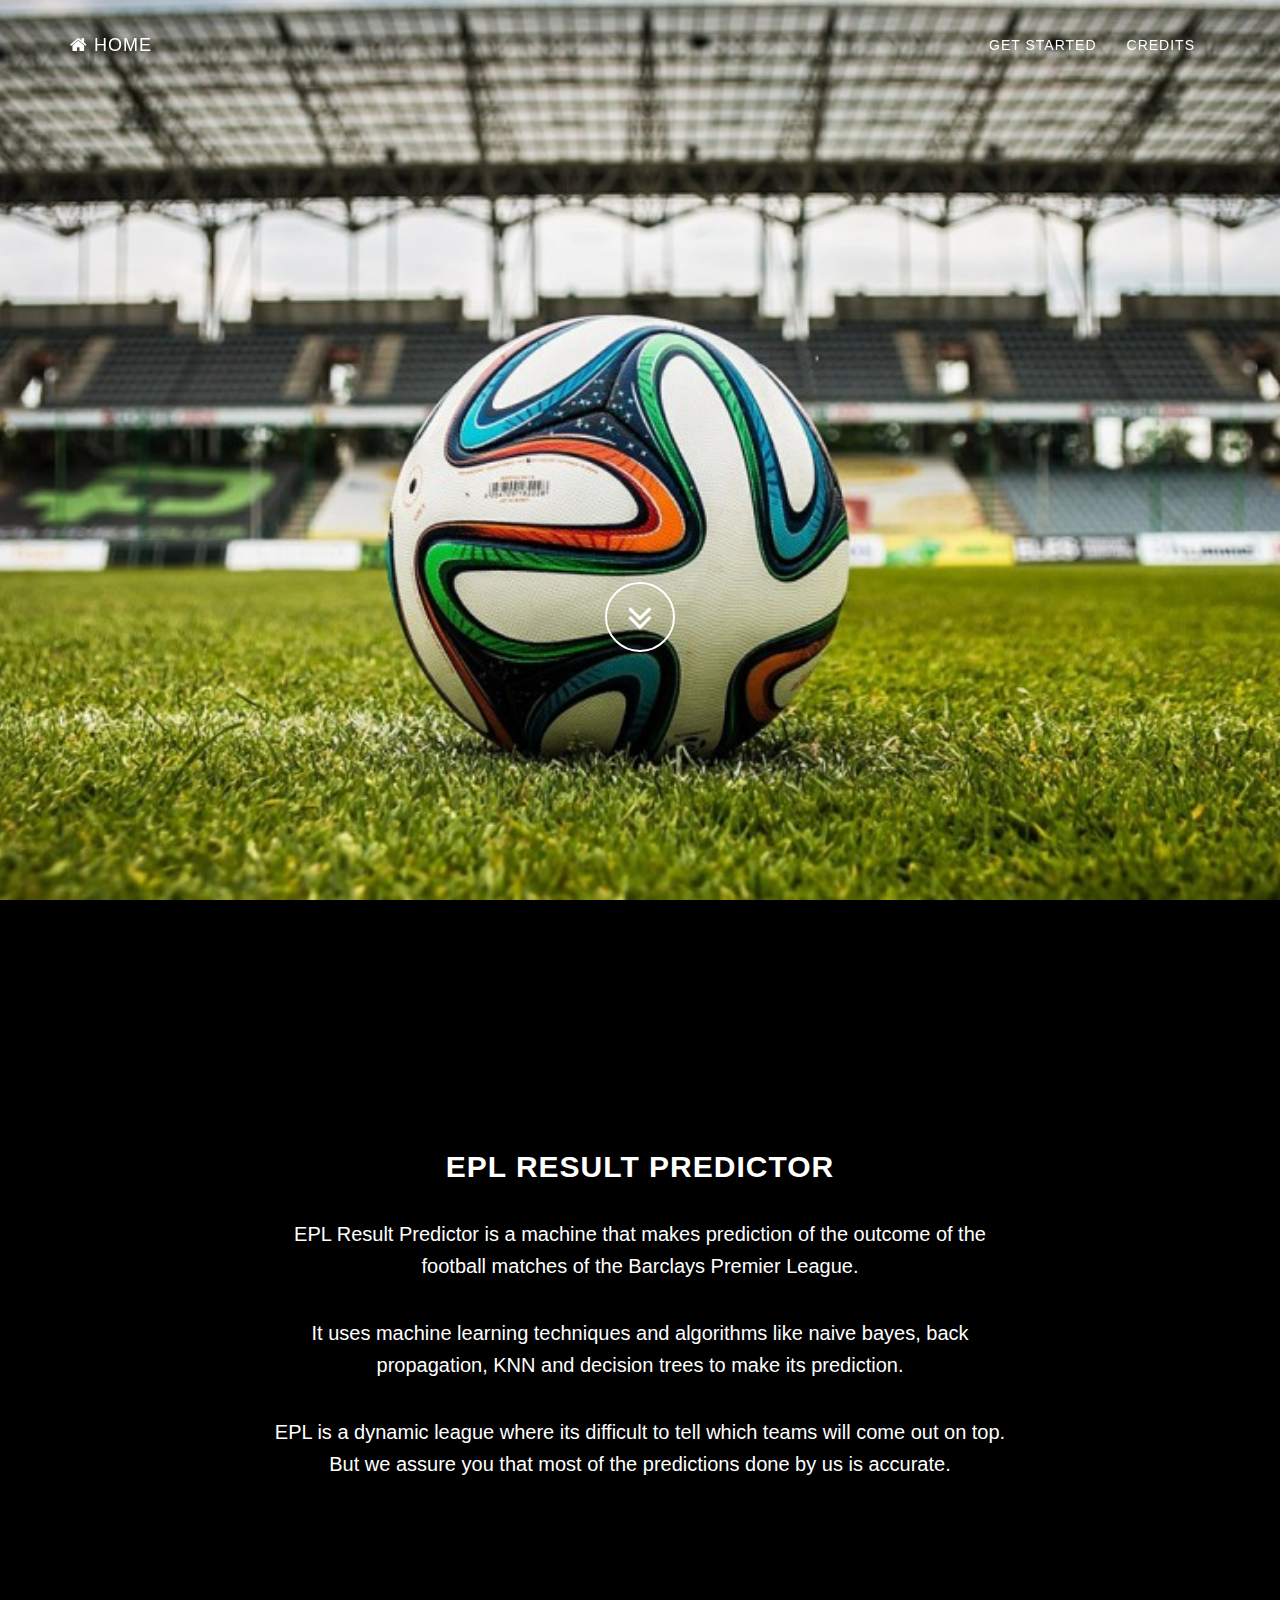
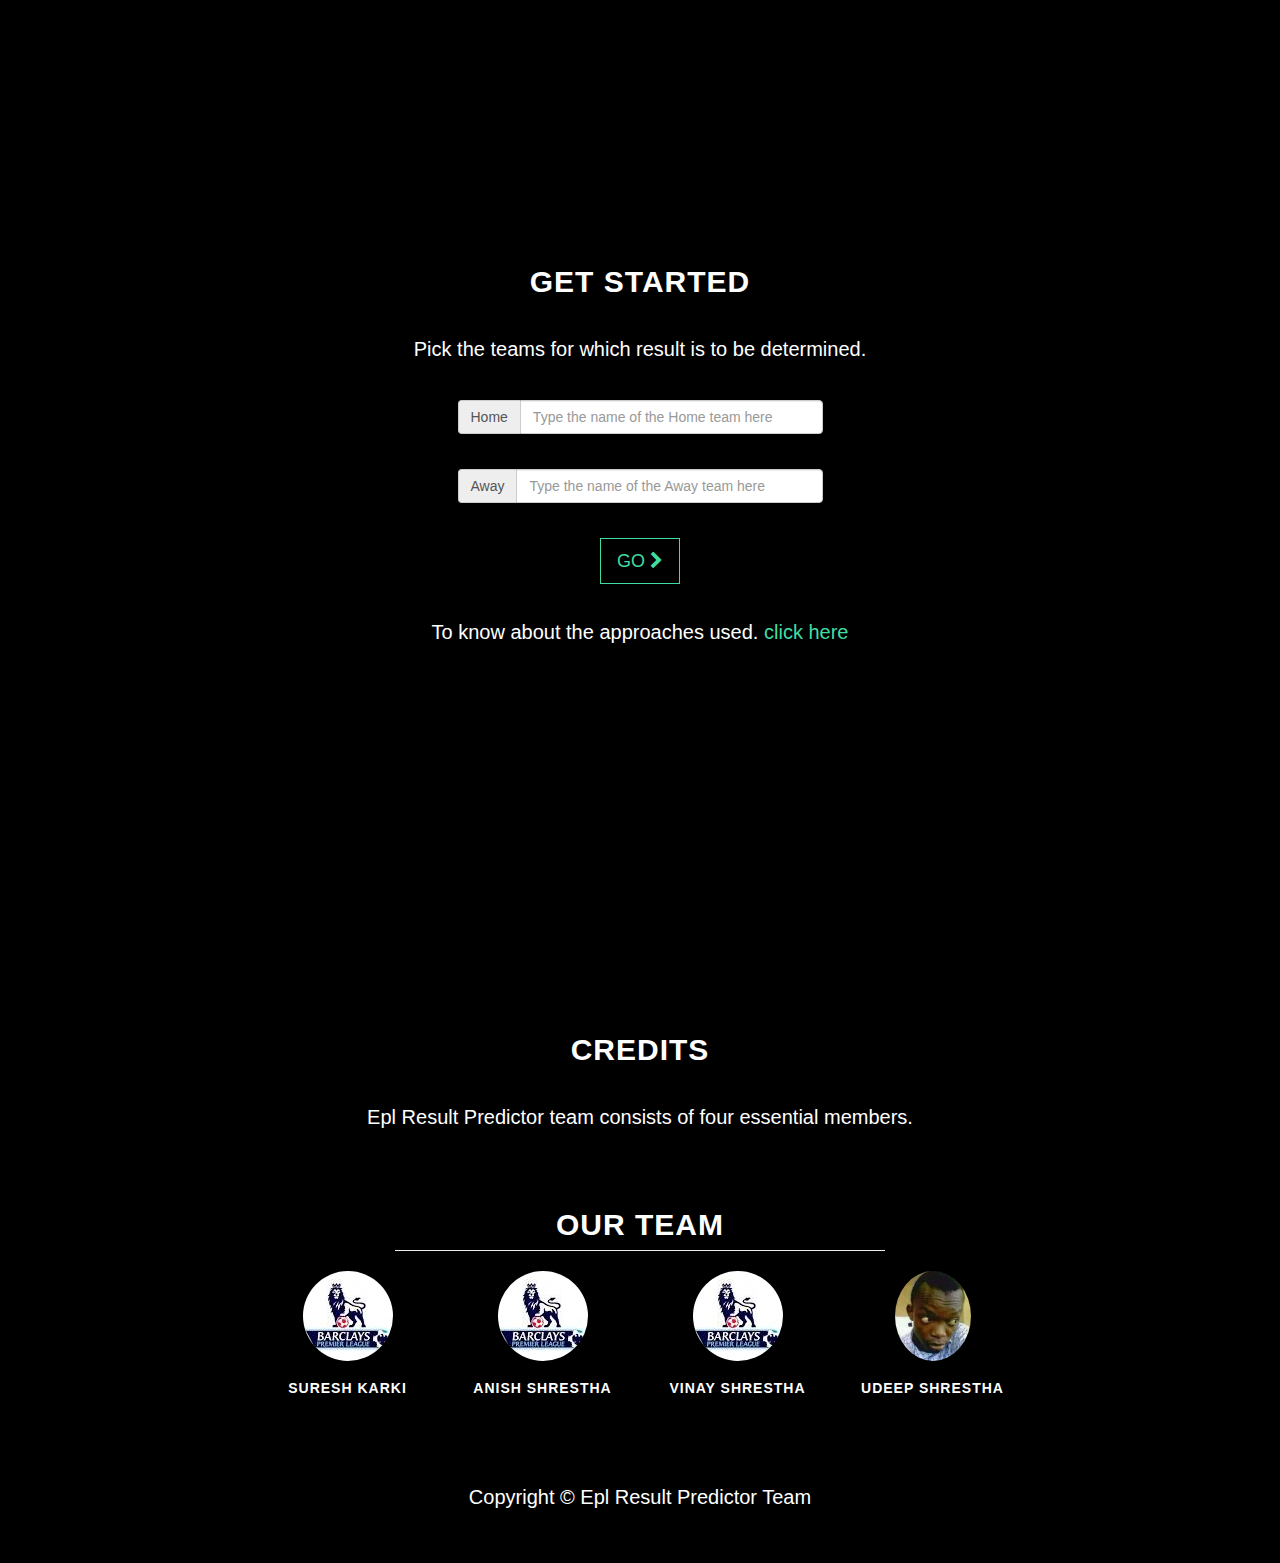
<file: EPL site/index.html>
<!DOCTYPE html>
<html lang="en">

<head>

    <meta charset="utf-8">
    <meta http-equiv="X-UA-Compatible" content="IE=edge">
    <meta name="viewport" content="width=device-width, initial-scale=1">
    <meta name="description" content="">
    <meta name="author" content="">

    <title>Epl Result Predictor</title>

    <!-- Bootstrap Core CSS -->
    <link href="img/logo.jpg" rel="icon">
    <link href="css/bootstrap.min.css" rel="stylesheet">

    <!-- Custom CSS -->
    <link href="css/grayscale.css" rel="stylesheet">

    <!-- Custom Fonts -->
    <link href="font-awesome/css/font-awesome.min.css" rel="stylesheet" type="text/css">
  <!--  <link href="http://fonts.googleapis.com/css?family=Lora:400,700,400italic,700italic" rel="stylesheet" type="text/css">
    <link href="http://fonts.googleapis.com/css?family=Montserrat:400,700" rel="stylesheet" type="text/css">-->

    <!-- HTML5 Shim and Respond.js IE8 support of HTML5 elements and media queries -->
    <!-- WARNING: Respond.js doesn't work if you view the page via file:// -->
    <!--[if lt IE 9]>
        <script src="https://oss.maxcdn.com/libs/html5shiv/3.7.0/html5shiv.js"></script>
        <script src="https://oss.maxcdn.com/libs/respond.js/1.4.2/respond.min.js"></script>
    <![endif]-->

</head>

<body id="page-top" data-spy="scroll" data-target=".navbar-fixed-top">

    <!-- Navigation -->
    <nav class="navbar navbar-custom navbar-fixed-top" role="navigation">
        <div class="container">
            <div class="navbar-header">
                <button type="button" class="navbar-toggle" data-toggle="collapse" data-target=".navbar-main-collapse">
                    <i class="fa fa-bars"></i>
                </button>
                <a class="navbar-brand page-scroll" href="#page-top">
                    <i class="fa fa-home"></i>  <span class="light">Home</span> 
                </a>
            </div>

            <!-- Collect the nav links, forms, and other content for toggling -->
            <div class="collapse navbar-collapse navbar-right navbar-main-collapse">
                <ul class="nav navbar-nav">
                    <!-- Hidden li included to remove active class from about link when scrolled up past about section -->
                    <li class="hidden">
                        <a href="#page-top"></a>
                    </li>
                    <li>
                       <!-- <a class="page-scroll" href="#about">About</a>-->
                    </li>
                    <li>
                        <a class="page-scroll" href="#download">get Started</a>
                    </li>
                    <li>
                        <a class="page-scroll" href="#contact">Credits</a>
                    </li>
                </ul>
            </div>
            <!-- /.navbar-collapse -->
        </div>
        <!-- /.container -->
    </nav>

    <!-- Intro Header -->
    <header class="intro">
        <div class="intro-body">
            <div class="container">
                <div class="row">
                    <div class="col-md-8 col-md-offset-2">
                        <h1 class="brand-heading"></h1>
                       <p class="intro-text"><br><br><br><br><br><br>
                    </p>
                        <a href="#about" class="btn btn-circle page-scroll">
                            <i class="fa fa-angle-double-down animated"></i>
                        </a>
                    </div>
                </div>
            </div>
        </div>
    </header>

    <!-- About Section -->
    <section id="about" class="container content-section text-center">
        <div class="row">
            <div class="col-lg-8 col-lg-offset-2">
                <h2>Epl Result Predictor</h2>
                <p>EPL Result Predictor is a machine that makes prediction of the outcome of the football matches of the Barclays Premier League.</p>
                <p>It uses machine learning techniques and algorithms like naive bayes, back propagation, KNN and decision trees to make its prediction.</p>
                <p>EPL is a dynamic league where its difficult to tell which teams will come out on top. But we assure you that most of the predictions done by us is accurate.</p>
            </div>
        </div>
    </section>

    <!-- Download Section -->
    <section id="download" class="content-section text-center">
        <div class="download-section">
            <div class="container">
                <div class="col-lg-8 col-lg-offset-2">
                    <h2>Get Started</h2>
                    <p>Pick the teams for which result is to be determined.</p>
                    <p>
                        <div class="input-group">
                            <span class="input-group-addon" id="basic-addon1">Home</span>
                            <input type="text" class="form-control" placeholder="Type the name of the Home team here" aria-describedby="basic-addon1">
                        </div></p>
                        <p>
                        <div class="input-group">
                            <span class="input-group-addon" id="basic-addon1">Away</span>
                            <input type="text" class="form-control" placeholder="Type the name of the Away team here" aria-describedby="basic-addon1">
                        </div></p>

                    <a href="result.html" class="btn btn-default btn-lg">Go  <i class="fa fa-chevron-right"></i></a>
                    <p><br>


                        To know about the approaches used.<a href="about.html"> click here</a> </p>
                </div>
            </div>
        </div>
    </section>

    <!-- Contact Section -->
    <section id="contact" class="container content-section text-center">
       <div class="row">
            <div class="col-lg-8 col-lg-offset-2">
                <h2>Credits</h2>
                <p>Epl Result Predictor team consists of four
                essential members. </p>
               <!-- <p><a href="mailto:feedback@startbootstrap.com">feedback@startbootstrap.com</a>
                </p>-->
              <!--  <ul class="list-inline banner-social-buttons">
                    <li>
                        <a href="https://twitter.com/SBootstrap" class="btn btn-default btn-lg"><i class="fa fa-twitter fa-fw"></i> <span class="network-name">Twitter</span></a>
                    </li>
                    <li>
                        <a href="about.html" class="btn btn-default btn-lg"> <span class="network-name">About us</span></a>
                    </li>
                    <!<li>
                        <a href="https://plus.google.com/+Startbootstrap/posts" class="btn btn-default btn-lg"><i class="fa fa-google-plus fa-fw"></i> <span class="network-name">Google+</span></a>
                    </li>
                </ul>
            </div>
        </div>-->
             <!-- Introduction Row -->
     <!--   <div class="row">
            <div class="col-lg-8 col-lg-offset-2">
                <h1 class="page-header">About Us
                    <small>It's Nice to Meet You!</small>
                </h1>
                <p>Lorem ipsum dolor sit amet, consectetur adipisicing elit. Sint, explicabo dolores ipsam aliquam inventore corrupti eveniet quisquam quod totam laudantium repudiandae obcaecati ea consectetur debitis velit facere nisi expedita vel?</p>
            </div>-
        </div>-->

        <!-- Team Members Row -->
        <div class="row">
            <div class="col-lg-8 col-lg-offset-2">
                <h2 class="page-header">Our Team</h2>
            </div>
            <div class="col-lg-3 col-sm-4 text-center">
                <img class="img-circle img-responsive img-center" src="img/logo.jpg" alt=""><br>
                <h5>Suresh karki
                </h5>
                <!--<p>What does this team member to? Keep it short! This is also a great spot for social links!</p>-->
            </div>
            <div class="col-lg-3 col-sm-4 text-center">
                <img class="img-circle img-responsive img-center" src="img/logo.jpg" alt=""><br>
                <h5>anish shrestha</h5>
                   <!-- <small>Job Title</small>
                </h3>
                <p>What does this team member to? Keep it short! This is also a great spot for social links!</p>-->
            </div>
            <div class="col-lg-3 col-sm-4 text-center">
                <img class="img-circle img-responsive img-center" src="img/logo.jpg" alt=""><br>
                <h5>Vinay Shrestha</h5>
                    <!--<small>Job Title</small>
                </h3>
                <p>What does this team member to? Keep it short! This is also a great spot for social links!</p>-->
            </div>
            <div class="col-lg-3 col-sm-4 text-center">
                <img class="img-circle img-responsive img-center" src="img/u.jpg" alt=""><br>
                <h5>Udeep Shrestha</h5>
                   <!-- <small>Job Title</small>
                </h3>
                <p>What does this team member to? Keep it short! This is also a great spot for social links!</p>-->
            </div>
            <!--<div class="col-lg-4 col-sm-6 text-center">
                <img class="img-circle img-responsive img-center" src="http://placehold.it/200x200" alt="">
                <h3>John Smith
                    <small>Job Title</small>
                </h3>
                <p>What does this team member to? Keep it short! This is also a great spot for social links!</p>
            </div>
            <div class="col-lg-4 col-sm-6 text-center">
                <img class="img-circle img-responsive img-center" src="http://placehold.it/200x200" alt="">
                <h3>John Smith
                    <small>Job Title</small>
                </h3>
                <p>What does this team member to? Keep it short! This is also a great spot for social links!</p>
            </div>-->
        </div>
    </section>
    <!-- Map Section 
    <div id="map"></div>-->

    <!-- Footer -->
    <footer>
        <div class="container text-center">
            <p>Copyright &copy; Epl Result Predictor Team</p>
        </div>
    </footer>

    <!-- jQuery -->
    <script src="js/jquery.js"></script>

    <!-- Bootstrap Core JavaScript -->
    <script src="js/bootstrap.min.js"></script>

    <!-- Plugin JavaScript -->
    <script src="js/jquery.easing.min.js"></script>

    <!-- Google Maps API Key - Use your own API key to enable the map feature. More information on the Google Maps API can be found at https://developers.google.com/maps/ -->
  <!--  <script type="text/javascript" src="https://maps.googleapis.com/maps/api/js?key=AIzaSyCRngKslUGJTlibkQ3FkfTxj3Xss1UlZDA&sensor=false"></script>-->

    <!-- Custom Theme JavaScript -->
    <script src="js/grayscale.js"></script>

</body>

</html>
</file>
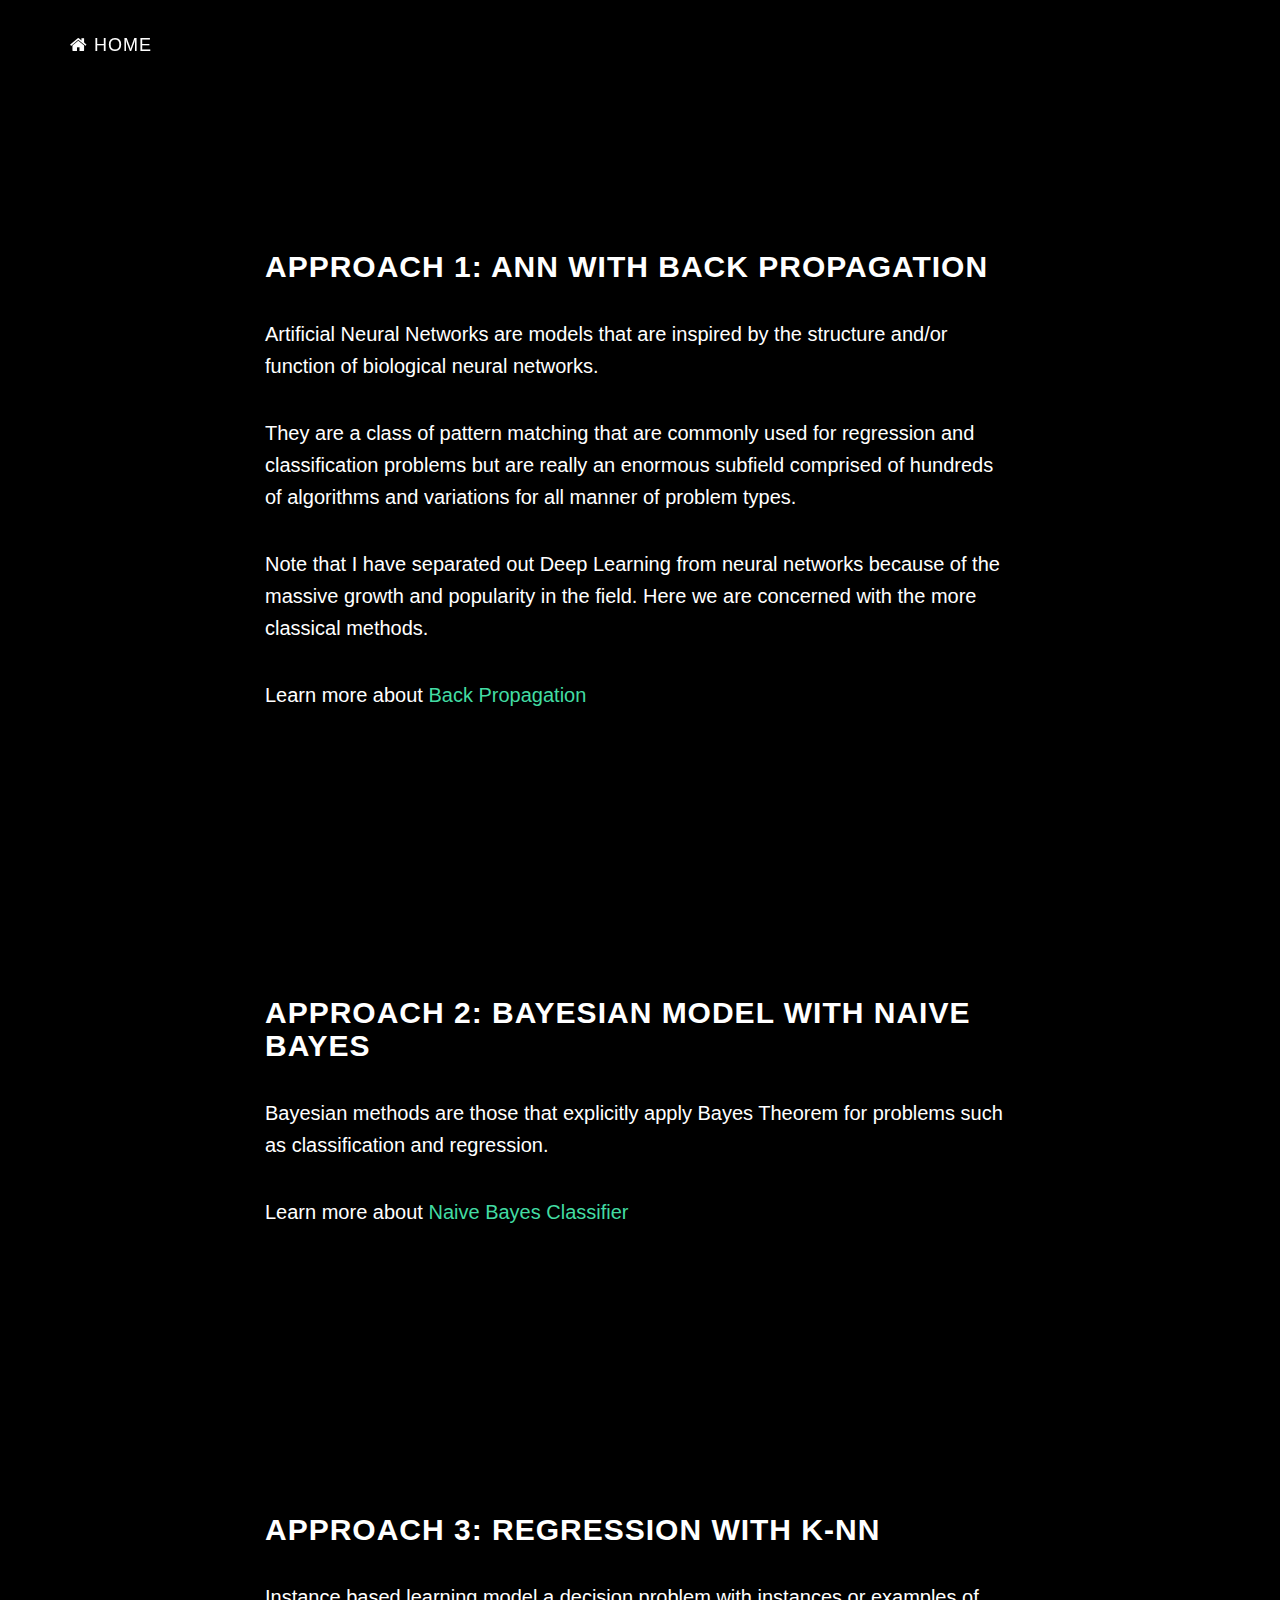
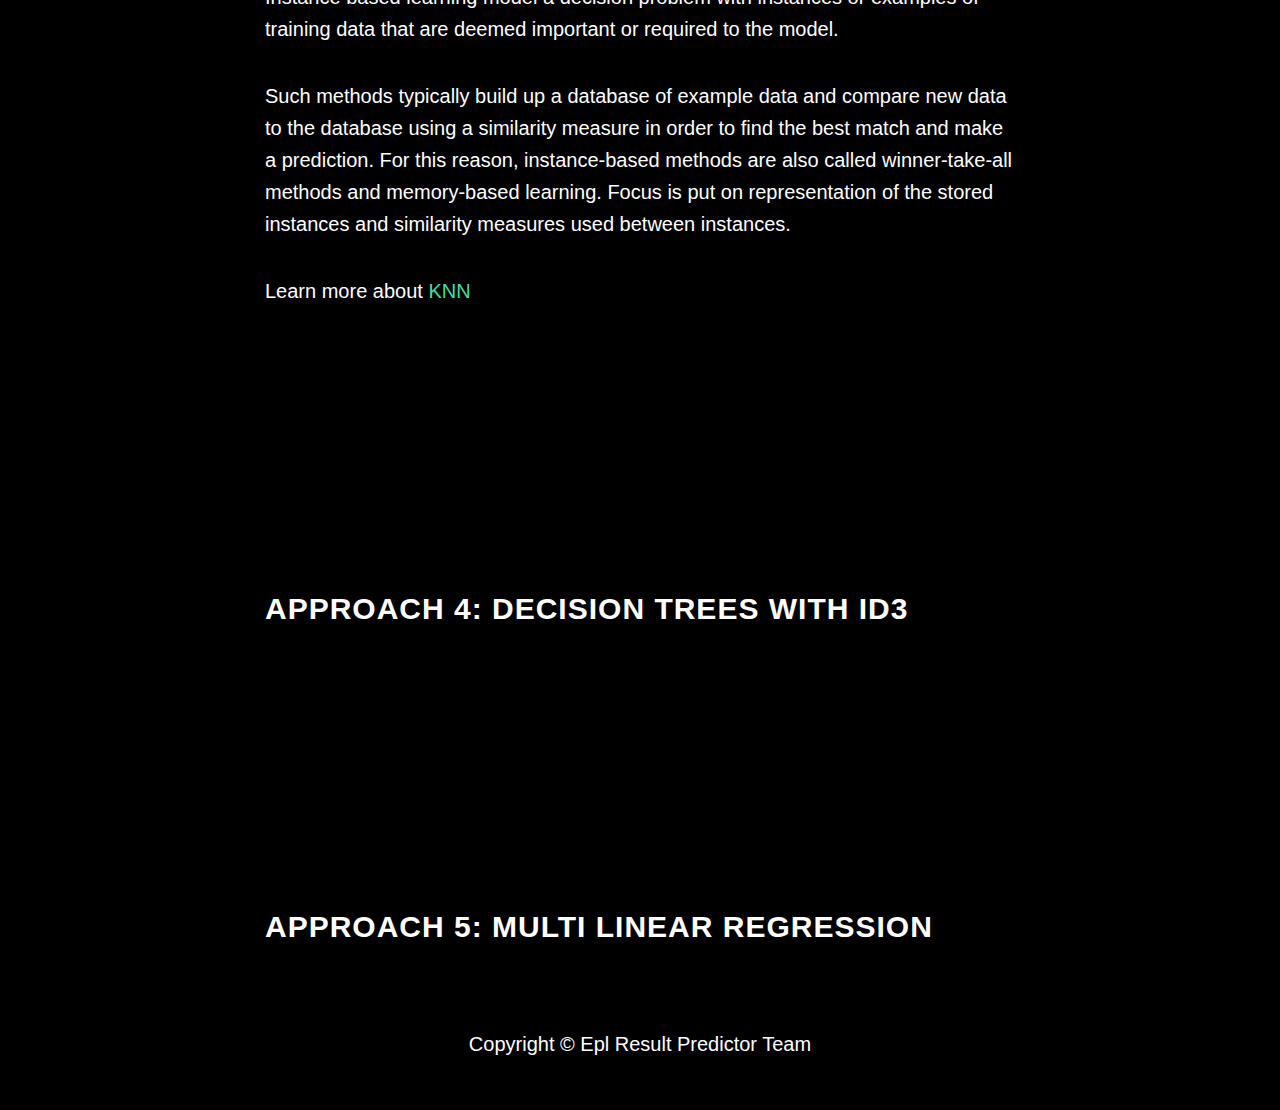
<file: EPL site/about.html>
<!DOCTYPE html>
<html lang="en">

<head>

    <meta charset="utf-8">
    <meta http-equiv="X-UA-Compatible" content="IE=edge">
    <meta name="viewport" content="width=device-width, initial-scale=1">
    <meta name="description" content="">
    <meta name="author" content="">

    <title>Epl Result Predictor</title>

    <!-- Bootstrap Core CSS -->
    <link href="img/logo.jpg" rel="icon">
    <link href="css/bootstrap.min.css" rel="stylesheet">

    <!-- Custom CSS -->
    <link href="css/grayscale.css" rel="stylesheet">

    <!-- Custom Fonts -->
    <link href="font-awesome/css/font-awesome.min.css" rel="stylesheet" type="text/css">
  <!--  <link href="http://fonts.googleapis.com/css?family=Lora:400,700,400italic,700italic" rel="stylesheet" type="text/css">
    <link href="http://fonts.googleapis.com/css?family=Montserrat:400,700" rel="stylesheet" type="text/css">-->

    <!-- HTML5 Shim and Respond.js IE8 support of HTML5 elements and media queries -->
    <!-- WARNING: Respond.js doesn't work if you view the page via file:// -->
    <!--[if lt IE 9]>
        <script src="https://oss.maxcdn.com/libs/html5shiv/3.7.0/html5shiv.js"></script>
        <script src="https://oss.maxcdn.com/libs/respond.js/1.4.2/respond.min.js"></script>
    <![endif]-->

</head>
<body id="page-top" data-spy="scroll" data-target=".navbar-fixed-top">

    <!-- Navigation -->
    <nav class="navbar navbar-custom navbar-fixed-top" role="navigation">
        <div class="container">
            <div class="navbar-header">
                <button type="button" class="navbar-toggle" data-toggle="collapse" data-target=".navbar-main-collapse">
                    <i class="fa fa-bars"></i>
                </button>
                <a class="navbar-brand page-scroll" href="index.html">
                    <i class="fa fa-home"></i>  <span class="light">Home</span> 
                </a>
            </div>

        </div>
        <!-- /.container -->
    </nav>
     <section id="back" class="container content-section">
        <div class="row">
            <div class="col-lg-8 col-lg-offset-2">
                <h2>Approach 1: ANN with Back Propagation</h2>
               <p>Artificial Neural Networks are models that are inspired by the structure and/or function of biological neural networks.</p>
    <p>They are a class of pattern matching that are commonly used for regression and classification problems but are really an enormous subfield comprised of hundreds of algorithms and variations for all manner of problem types.</p>
    <p>Note that I have separated out Deep Learning from neural networks because of the massive growth and popularity in the field. Here we are concerned with the more classical methods.</p>
    <p>Learn more about <a href="http://neuralnetworksanddeeplearning.com/">Back Propagation</a></p>
            </div>
        </div>
    </section>
     <section id="naive" class="container content-section">
        <div class="row">
            <div class="col-lg-8 col-lg-offset-2">
                <h2>Approach 2: Bayesian model with Naive Bayes</h2>
             <p>Bayesian methods are those that explicitly apply Bayes Theorem for problems such as classification and regression.</p>
    <p>Learn more about <a href="http://www.statsoft.com/textbook/naive-bayes-classifier">Naive Bayes Classifier </a></p>
            </div>
        </div>
    </section>
    <section id="KNN" class="container content-section ">
        <div class="row">
            <div class="col-lg-8 col-lg-offset-2">
                <h2>Approach 3: Regression with K-NN</h2>
             <p>Instance based learning model a decision problem with instances or examples of training data that are deemed important or required to the model.</p>
    <p>Such methods typically build up a database of example data and compare new data to the database using a similarity measure in order to find the best match and make a prediction. For this reason, instance-based methods are also called winner-take-all methods and memory-based learning. Focus is put on representation of the stored instances and similarity measures used between instances.</p>
    <p>Learn more about <a href="http://www.statsoft.com/textbook/k-nearest-neighbors">KNN </a></p>
            </div>
        </div>
    </section>
     <section id="Dtree" class="container content-section ">
        <div class="row">
            <div class="col-lg-8 col-lg-offset-2">
                <h2>Approach 4: Decision Trees with ID3</h2>
             
            </div>
        </div>
    </section>
    <section id="multi" class="container content-section ">
        <div class="row">
            <div class="col-lg-8 col-lg-offset-2">
                <h2>Approach 5: Multi Linear Regression</h2>
             
            </div>
        </div>
    </section>
     <!-- Footer -->
    <footer>
        <div class="container text-center">
            <p>Copyright &copy; Epl Result Predictor Team</p>
        </div>
    </footer>

    <!-- jQuery -->
    <script src="js/jquery.js"></script>

    <!-- Bootstrap Core JavaScript -->
    <script src="js/bootstrap.min.js"></script>

    <!-- Plugin JavaScript -->
    <script src="js/jquery.easing.min.js"></script>

    <!-- Google Maps API Key - Use your own API key to enable the map feature. More information on the Google Maps API can be found at https://developers.google.com/maps/ -->
  <!--  <script type="text/javascript" src="https://maps.googleapis.com/maps/api/js?key=AIzaSyCRngKslUGJTlibkQ3FkfTxj3Xss1UlZDA&sensor=false"></script>-->

    <!-- Custom Theme JavaScript -->
    <script src="js/grayscale.js"></script>

</body>

</html>
</file>
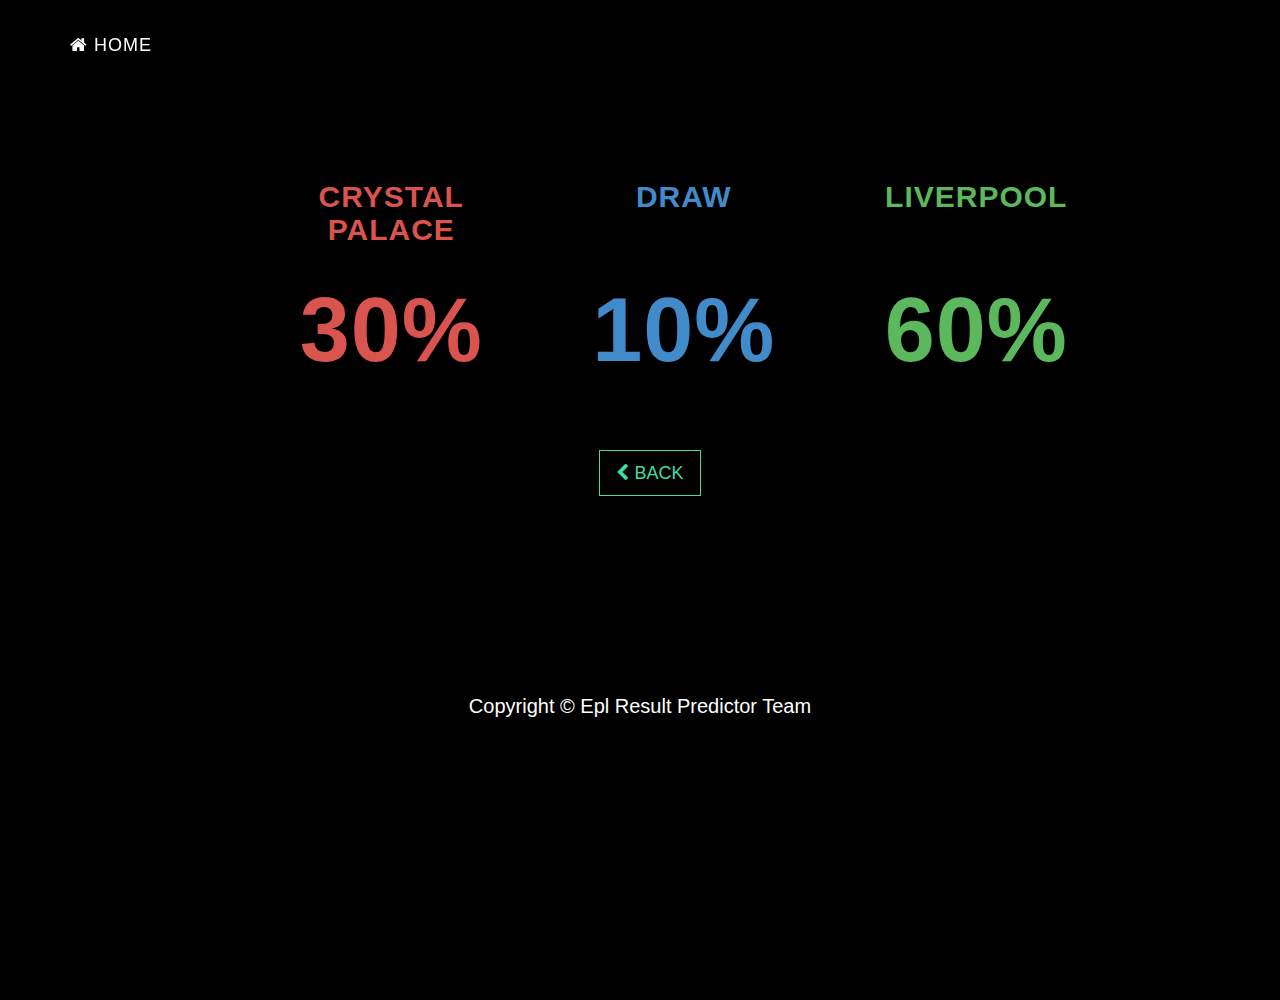
<file: EPL site/result.html>
<!DOCTYPE html>
<html lang="en">

<head>

    <meta charset="utf-8">
    <meta http-equiv="X-UA-Compatible" content="IE=edge">
    <meta name="viewport" content="width=device-width, initial-scale=1">
    <meta name="description" content="">
    <meta name="author" content="">

    <title>Epl Result Predictor</title>

    <!-- Bootstrap Core CSS -->
    <link href="img/logo.jpg" rel="icon">
    <link href="css/bootstrap.min.css" rel="stylesheet">

    <!-- Custom CSS -->
    <link href="css/grayscale.css" rel="stylesheet">

    <!-- Custom Fonts -->
    <link href="font-awesome/css/font-awesome.min.css" rel="stylesheet" type="text/css">
  <!--  <link href="http://fonts.googleapis.com/css?family=Lora:400,700,400italic,700italic" rel="stylesheet" type="text/css">
    <link href="http://fonts.googleapis.com/css?family=Montserrat:400,700" rel="stylesheet" type="text/css">-->

    <!-- HTML5 Shim and Respond.js IE8 support of HTML5 elements and media queries -->
    <!-- WARNING: Respond.js doesn't work if you view the page via file:// -->
    <!--[if lt IE 9]>
        <script src="https://oss.maxcdn.com/libs/html5shiv/3.7.0/html5shiv.js"></script>
        <script src="https://oss.maxcdn.com/libs/respond.js/1.4.2/respond.min.js"></script>
    <![endif]-->

</head>
<body id="page-top" data-spy="scroll" data-target=".navbar-fixed-top">

    <!-- Navigation -->
    <nav class="navbar navbar-custom navbar-fixed-top" role="navigation">
        <div class="container">
            <div class="navbar-header">
                <button type="button" class="navbar-toggle" data-toggle="collapse" data-target=".navbar-main-collapse">
                    <i class="fa fa-bars"></i>
                </button>
                <a class="navbar-brand page-scroll" href="index.html">
                    <i class="fa fa-home"></i>  <span class="light">Home</span> 
                </a>
            </div>

        </div>
        <!-- /.container -->
    </nav>
      <header class="result">
        <div class="intro-body">
            <div class="container">
                 <div class="row">
                    <div class="col-md-3 col-md-offset-2">
                        <div class="lose">
                     <h2>Crystal Palace<!--Name of home team here--></h2>                                     
                    </div></div>
                    <div class="col-md-3" col-md>
                         <div class="draw">
                    <h2>Draw</h2>                         
                    </div></div>
                    <div class="col-md-3">
                         <div class ="win">
                    <h2>Liverpool<!--Name of away team here--></h2>
                    </div></div>
                </div>
                <div class="row">
                    <div class="col-md-3 col-md-offset-2">
                        <div class="lose">
                     <h1 id ="rs">30%<!--probability of home team here--></h1>
                                                    
                    </div></div>
                    <div class="col-md-3" col-md>
                         <div class="draw">
                    <h1 id ="rs">10%<!--probability of draw here--></h1>
                                       
                    </div></div>
                    <div class="col-md-3">
                         <div class ="win">
                   <h1 id ="rs">60%<!--probability of away team here--></h1>
                
                    </div></div>
                 
        </div><p>
        <div class="container text-center">
            <a href="index.html#download" class="btn btn-default btn-lg"> <i class="fa fa-chevron-left"></i> Back </a></p>
        </div>
        </header>
    <!-- Map Section 
    <div id="map"></div>-->

    <!-- Footer -->
    <footer>
        <div class="container text-center">
            <p>Copyright &copy; Epl Result Predictor Team</p>
        </div>
    </footer>

    <!-- jQuery -->
    <script src="js/jquery.js"></script>

    <!-- Bootstrap Core JavaScript -->
    <script src="js/bootstrap.min.js"></script>

    <!-- Plugin JavaScript -->
    <script src="js/jquery.easing.min.js"></script>

    <!-- Google Maps API Key - Use your own API key to enable the map feature. More information on the Google Maps API can be found at https://developers.google.com/maps/ -->
  <!--  <script type="text/javascript" src="https://maps.googleapis.com/maps/api/js?key=AIzaSyCRngKslUGJTlibkQ3FkfTxj3Xss1UlZDA&sensor=false"></script>-->

    <!-- Custom Theme JavaScript -->
    <script src="js/grayscale.js"></script>

</body>

</html>
</file>
<file: EPL site/css/grayscale.css>
/*!
 * Start Bootstrap - Grayscale Bootstrap Theme (http://startbootstrap.com)
 * Code licensed under the Apache License v2.0.
 * For details, see http://www.apache.org/licenses/LICENSE-2.0.
 */

body {
    width: 100%;
    height: 100%;
    font-family: Lora,"Helvetica Neue",Helvetica,Arial,sans-serif;
    color: #fff;
    background-color: #000;
}

html {
    width: 100%;
    height: 100%;
}

h1,
h2,
h3,
h4,
h5,
h6 {
    margin: 0 0 35px;
    text-transform: uppercase;
    font-family: Montserrat,"Helvetica Neue",Helvetica,Arial,sans-serif;
    font-weight: 700;
    letter-spacing: 1px;
}

p {
    margin: 0 0 25px;
    font-size: 18px;
    line-height: 1.5;
}

@media(min-width:768px) {
    p {
        margin: 0 0 35px;
        font-size: 20px;
        line-height: 1.6;
    }
}

a {
    color: #42dca3;
    -webkit-transition: all .2s ease-in-out;
    -moz-transition: all .2s ease-in-out;
    transition: all .2s ease-in-out;
}

a:hover,
a:focus {
    text-decoration: none;
    color: #1d9b6c;
}

.light {
    font-weight: 400;
}

.navbar-custom {
    margin-bottom: 0;
    border-bottom: 1px solid rgba(255,255,255,.3);
    text-transform: uppercase;
    font-family: Montserrat,"Helvetica Neue",Helvetica,Arial,sans-serif;
    background-color: #000;
}

.navbar-custom .navbar-brand {
    font-weight: 700;
}

.navbar-custom .navbar-brand:focus {
    outline: 0;
}

.navbar-custom .navbar-brand .navbar-toggle {
    padding: 4px 6px;
    font-size: 16px;
    color: #fff;
}

.navbar-custom .navbar-brand .navbar-toggle:focus,
.navbar-custom .navbar-brand .navbar-toggle:active {
    outline: 0;
}

.navbar-custom a {
    color: #fff;
}

.navbar-custom .nav li a {
    -webkit-transition: background .3s ease-in-out;
    -moz-transition: background .3s ease-in-out;
    transition: background .3s ease-in-out;
}

.navbar-custom .nav li a:hover {
    outline: 0;
    color: rgba(255,255,255,.8);
    background-color: transparent;
}

.navbar-custom .nav li a:focus,
.navbar-custom .nav li a:active {
    outline: 0;
    background-color: transparent;
}

.navbar-custom .nav li.active {
    outline: 0;
}

.navbar-custom .nav li.active a {
    background-color: rgba(255,255,255,.3);
}

.navbar-custom .nav li.active a:hover {
    color: #fff;
}

@media(min-width:768px) {
    .navbar-custom {
        padding: 20px 0;
        border-bottom: 0;
        letter-spacing: 1px;
        background: 0 0;
        -webkit-transition: background .5s ease-in-out,padding .5s ease-in-out;
        -moz-transition: background .5s ease-in-out,padding .5s ease-in-out;
        transition: background .5s ease-in-out,padding .5s ease-in-out;
    }

    .navbar-custom.top-nav-collapse {
        padding: 0;
        border-bottom: 1px solid rgba(255,255,255,.3);
        background: #000;
    }
}

.intro {
    display: table;
    width: 100%;
    height: auto;
    padding: 100px 0;
    text-align: center;
    color: #fff;
    background: url(../img/hp.jpg) no-repeat bottom center scroll;
    background-color: #000;
    -webkit-background-size: cover;
    -moz-background-size: cover;
    background-size: cover;
    -o-background-size: cover;
}

.intro .intro-body {
    display: table-cell;
    vertical-align: middle;
    text-align:center;
}

.intro .intro-body .brand-heading {
    float:top;
    font-size: 40px;
}

.intro .intro-body .intro-text {
    font-size: 18px;
}

@media(min-width:768px) {
    .intro {
        height: 100%;
        padding: 0;
    }

    .intro .intro-body .brand-heading {
        font-size: 100px;
    }

    .intro .intro-body .intro-text {
        font-size: 26px;
    }
}

.btn-circle {
    width: 70px;
    height: 70px;
    margin-top: 15px;
    padding: 7px 16px;
    border: 2px solid #fff;
    border-radius: 100%!important;
    font-size: 40px;
    color: #fff;
    background: 0 0;
    -webkit-transition: background .3s ease-in-out;
    -moz-transition: background .3s ease-in-out;
    transition: background .3s ease-in-out;
}

.btn-circle:hover,
.btn-circle:focus {
    outline: 0;
    color: #fff;
    background: rgba(255,255,255,.1);
}

.btn-circle i.animated {
    -webkit-transition-property: -webkit-transform;
    -webkit-transition-duration: 1s;
    -moz-transition-property: -moz-transform;
    -moz-transition-duration: 1s;
}

.btn-circle:hover i.animated {
    -webkit-animation-name: pulse;
    -moz-animation-name: pulse;
    -webkit-animation-duration: 1.5s;
    -moz-animation-duration: 1.5s;
    -webkit-animation-iteration-count: infinite;
    -moz-animation-iteration-count: infinite;
    -webkit-animation-timing-function: linear;
    -moz-animation-timing-function: linear;
}

@-webkit-keyframes pulse {    
    0% {
        -webkit-transform: scale(1);
        transform: scale(1);
    }

    50% {
        -webkit-transform: scale(1.2);
        transform: scale(1.2);
    }

    100% {
        -webkit-transform: scale(1);
        transform: scale(1);
    }
}

@-moz-keyframes pulse {    
    0% {
        -moz-transform: scale(1);
        transform: scale(1);
    }

    50% {
        -moz-transform: scale(1.2);
        transform: scale(1.2);
    }

    100% {
        -moz-transform: scale(1);
        transform: scale(1);
    }
}

.content-section {
    padding-top: 100px;
}

.download-section {
    width: 100%;
    padding: 50px 0;
    color: #fff;
   /* background: url(../img/bgg1.jpg) no-repeat center center scroll;
    background-color: #000;*/
    -webkit-background-size: cover;
    -moz-background-size: cover;
    background-size: cover;
    -o-background-size: cover;
}

#map {
    width: 100%;
    height: 200px;
    margin-top: 100px;
}

@media(min-width:767px) {
    .content-section {
        padding-top: 250px;
    }

    .download-section {
        padding: 100px 0;
    }

    #map {
        height: 400px;
        margin-top: 250px;
    }
}

.btn {
    border-radius: 0;
    text-transform: uppercase;
    font-family: Montserrat,"Helvetica Neue",Helvetica,Arial,sans-serif;
    font-weight: 400;
    -webkit-transition: all .3s ease-in-out;
    -moz-transition: all .3s ease-in-out;
    transition: all .3s ease-in-out;
}

.btn-default {
    border: 1px solid #42dca3;
    color: #42dca3;
    background-color:black;

}

.btn-default:hover,
.btn-default:focus {
    border: 1px solid #42dca3;
    outline: 0;
    color: #000;
    background-color: #42dca3;
}

ul.banner-social-buttons {
    margin-top: 0;
}

@media(max-width:1199px) {
    ul.banner-social-buttons {
        margin-top: 15px;
    }
}

@media(max-width:767px) {
    ul.banner-social-buttons li {
        display: block;
        margin-bottom: 20px;
        padding: 0;
    }

    ul.banner-social-buttons li:last-child {
        margin-bottom: 0;
    }
}

footer {
    padding: 50px 0;
}

footer p {
    margin: 0;
}

::-moz-selection {
    text-shadow: none;
    background: #fcfcfc;
    background: rgba(255,255,255,.2);
}

::selection {
    text-shadow: none;
    background: #fcfcfc;
    background: rgba(255,255,255,.2);
}

img::selection {
    background: 0 0;
}

img::-moz-selection {
    background: 0 0;
}

body {
    webkit-tap-highlight-color: rgba(255,255,255,.2);
}
.img-center {
    margin: 0 auto;
}
.input-group{
    width:50%;
    margin:0 auto;
}
.result {
    display: table;
        height: 60%;
    padding: 80px 0 0px 0px;
    text-align: center;
    color: #000;
  /* background: url(../img/bgg.jpg) no-repeat bottom center scroll;
    background-color: Gray;*/
           -webkit-background-size: cover;
    -moz-background-size: cover;
    background-size: cover;
    -o-background-size: cover;
    margin-left:50px;
    margin-top: 100px;
    width:900px;  
    margin-bottom: 0px
}
h1#rs{
    font-size:90px;
}
p#rs{
    margin:20px;
    border:10px;
    padding:10px 10px 0px;

}
.win{
    color:#5cb85c;
}
.draw{
    color:#428bca;
}
.lose{
    color:#d9534f;
}
</file>
